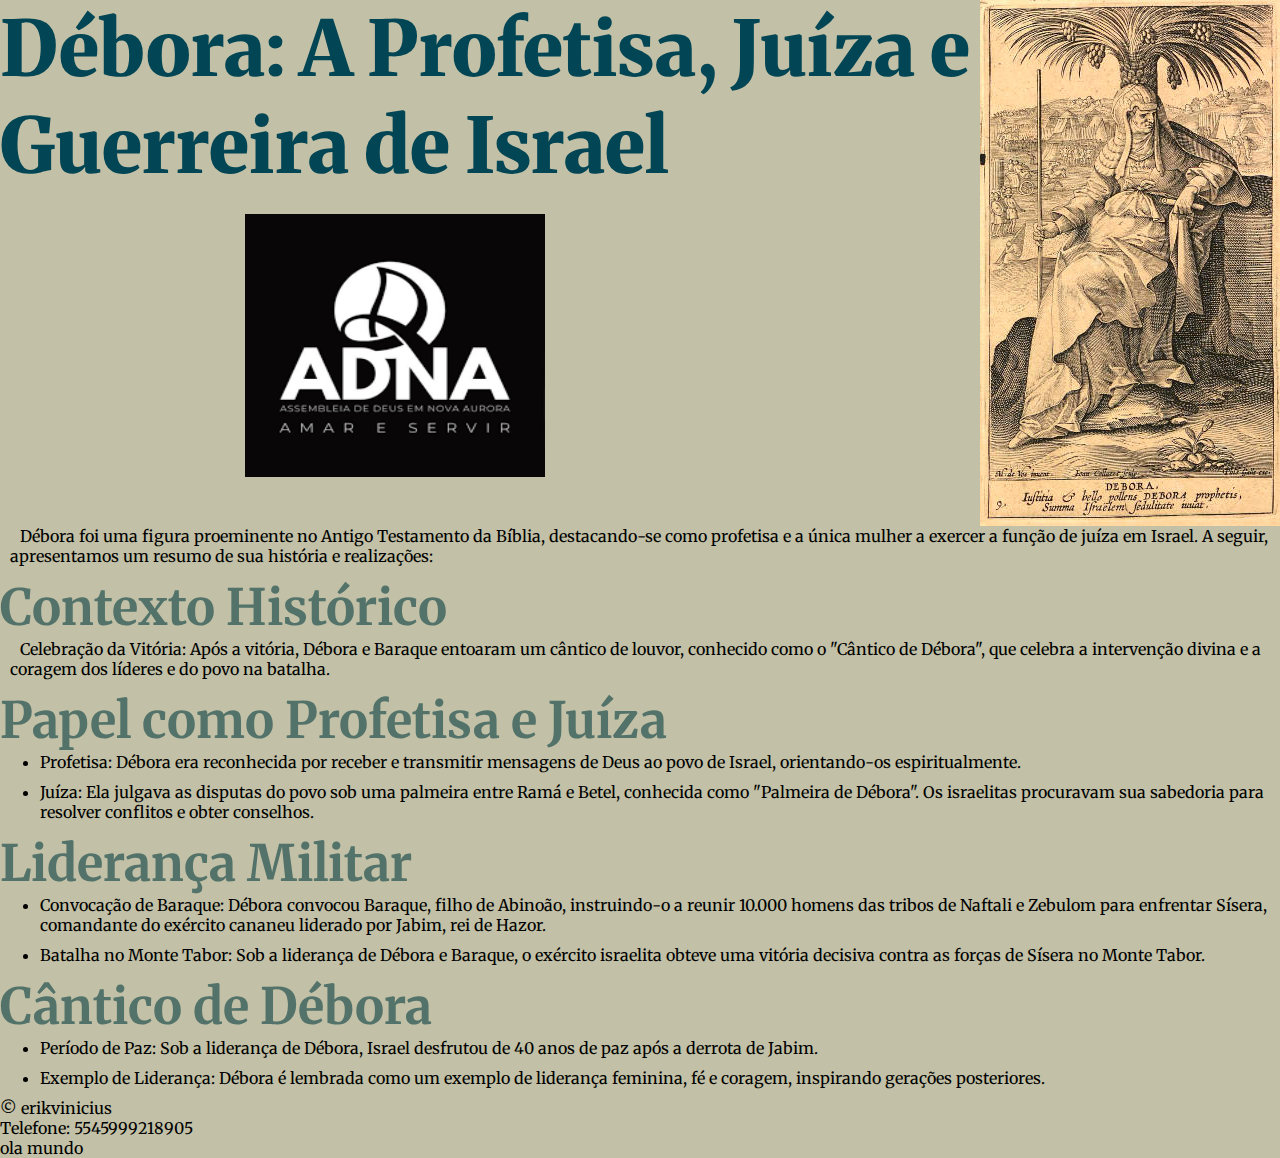
<file: index.html>
<!DOCTYPE html>
<html lang="pt-br">
<head>
    <meta charset="UTF-8">
    <meta name="viewport" content="width=device-width, initial-scale=1.0">
    <title>Débora</title>
    <link rel="stylesheet" type="text/css" href="static/style.css">
</head>
<body>
    <header class="titulo">
        <div class="text">
            
            <h1>Débora: A Profetisa, Juíza e Guerreira de Israel</h1>
            <img id="logo" src="static/images/logo_igreja.png" alt="igreja">
        </div>
        <img src="static/images/debora_titulo.jpg" alt="debora">
    </header>

    <section class="conteudo">
        <p>
            Débora foi uma figura proeminente no Antigo Testamento da Bíblia, destacando-se como profetisa e a única mulher a exercer a função de juíza em Israel. A seguir, apresentamos um resumo
 de sua história e realizações:
        </p>

        <h2>Contexto Histórico</h2>
        <p>Celebração da Vitória: Após a vitória, Débora e Baraque entoaram um cântico de louvor, conhecido como o "Cântico de Débora", que celebra a intervenção divina e a coragem dos líderes e do povo na batalha.</p>
        <h2>Papel como Profetisa e Juíza</h2>
            <ul>
                <li>
                    <p class="item">Profetisa: Débora era reconhecida por receber e transmitir mensagens de Deus ao povo de Israel, orientando-os espiritualmente.</p>
                    
                </li>
                <li>
                    <p class="item"></pclass>Juíza: Ela julgava as disputas do povo sob uma palmeira entre Ramá e Betel, conhecida como "Palmeira de Débora". Os israelitas procuravam sua sabedoria para resolver conflitos e obter conselhos.</p>
                </li>
            </ul>
        <h2>Liderança Militar</h2>
            <ul><li>
                <p class="item">
                    Convocação de Baraque: Débora convocou Baraque, filho de Abinoão, instruindo-o a reunir 10.000 homens das tribos de Naftali e Zebulom para enfrentar Sísera, comandante do exército cananeu liderado por Jabim, rei de Hazor.
                </p>
                
            </li>
            <li>
                <p class="item"></pclass>Batalha no Monte Tabor: Sob a liderança de Débora e Baraque, o exército israelita obteve uma vitória decisiva contra as forças de Sísera no Monte Tabor.</p>
            </li></ul>
        <h2>Cântico de Débora</h2>
        <ul>
            <li><p class="item"> Período de Paz: Sob a liderança de Débora, Israel desfrutou de 40 anos de paz após a derrota de Jabim.</p></li>
            <li><p class="item"> Exemplo de Liderança: Débora é lembrada como um exemplo de liderança feminina, fé e coragem, inspirando gerações posteriores. </p></li>
        </ul>


    </section>
    <footer>&copy; erikvinicius <br>
            Telefone: 5545999218905 
    </footer>
    <script>document.write("ola mundo")</script>
</body>
</html>
</file>
<file: static/style.css>
@import url('https://fonts.googleapis.com/css2?family=Merriweather:ital,wght@0,300;0,400;0,700;0,900;1,300;1,400;1,700;1,900&family=Oswald:wght@200..700&display=swap');
* {
    margin: 0;
}
body {
    font-family: "Merriweather";
    background-color: #C2C0A6;
}
#logo {
    margin-left: 25%;
    width: 50%;
    height: 50%;
}
h1 {
    font-size: clamp(20px, 6vw, 100px);
    font-weight: 900;
    margin-bottom: 20px;
    color: #024554;
}
h2 {
    font-size: clamp(10px, 5vw, 50px);
    color: #53736A;
    }
p {
    margin-bottom: 10px;
    text-indent: 10px;
    margin-left: 10px;
}
.item {
    margin-left: 0;
    text-indent: 0px;
}
.titulo {
display: flex;
justify-content: space-around;
}


.titulo img {
width:  40%;
height: 40%;
max-width: 300px;
margin: 0;
padding: 0;
}
footer {
    margin-top: 10px;
}
</file>
